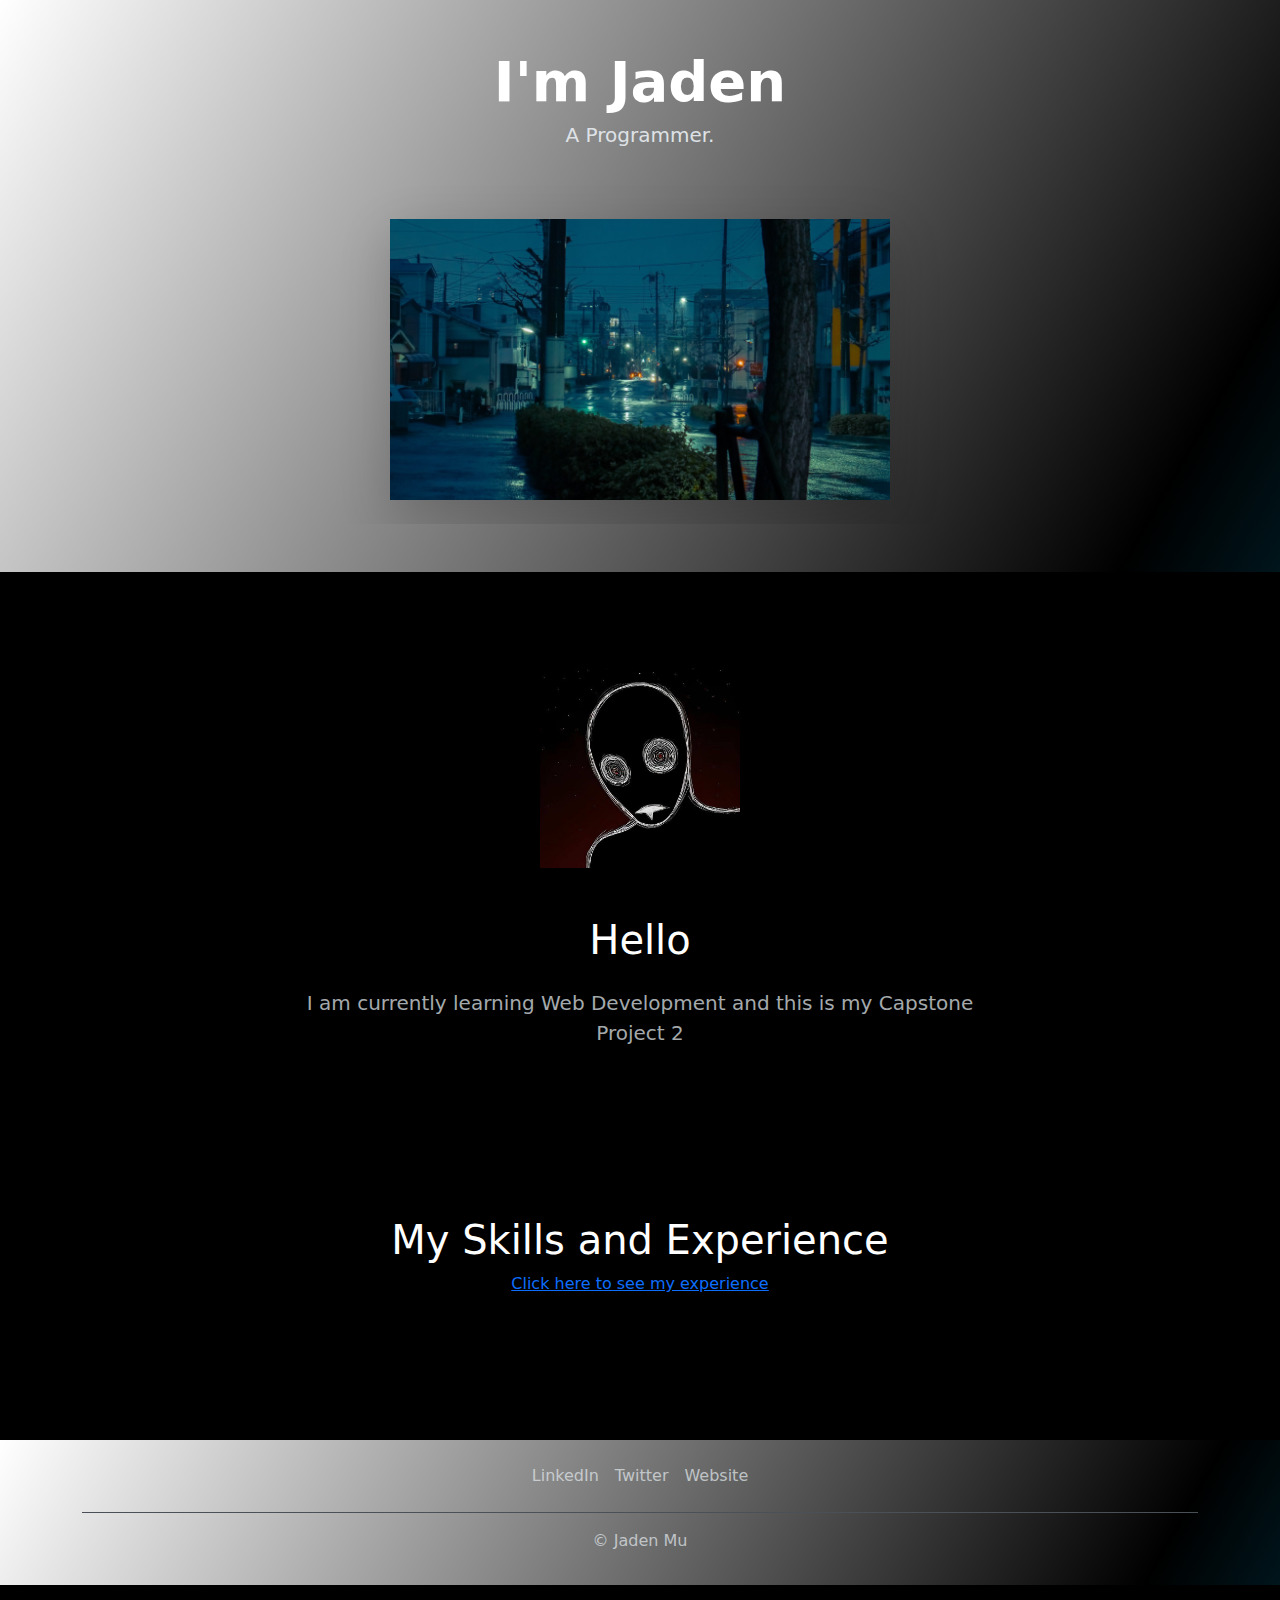
<file: index.html>
<!DOCTYPE html>
<html lang="en" data-bs-theme="dark">
  <head>
    <meta charset="UTF-8" />
    <meta name="viewport" content="width=device-width, initial-scale=1.0" />
    <title>Jaden Mu</title>
    <link
      href="https://cdn.jsdelivr.net/npm/bootstrap@5.3.3/dist/css/bootstrap.min.css"
      rel="stylesheet"
      integrity="sha384-QWTKZyjpPEjISv5WaRU9OFeRpok6YctnYmDr5pNlyT2bRjXh0JMhjY6hW+ALEwIH"
      crossorigin="anonymous"
    />
    <link rel="stylesheet" href="./style.css" />
  </head>
  <body>
    <section id="hero-section" class="gradient-background">
      <div class="px-4 py-5 text-center">
        <h1 class="display-4 fw-bold text-body-emphasis">I'm Jaden</h1>
        <div class="col-lg-6 mx-auto">
          <h2 class="lead mb-4">A Programmer.</h2>
        </div>
        <div class="overflow-hidden">
          <div class="container px-5 pt-5 text-center">
            <img
              src="assets/images/IMG-6113.JPG"
              class="img-fluid shadow-lg mb-4"
              alt="self image"
              width="500"
              height="700"
              loading="lazy"
            />
          </div>
        </div>
      </div>
    </section>
    <section id="about-section">
      <div class="container my-5">
        <div class="p-5 text-center">
          <div class="gap-2 mb-5">
            <img
              src="assets/images/IMG_9298.jpg"
              width="200px"
              height="200px "
            />
          </div>
          <h1 class="text-body-emphasis">Hello</h1>
          <p class="col-lg-8 mx-auto fs-5 text-muted m-4">
            I am currently learning Web Development and this is my Capstone
            Project 2
          </p>
        </div>
      </div>
      <div class="container my-5">
        <div class="p-5 text-center">
          <div class="gap-2 mb-5">
            <h1 class="text-body-emphasis text-center">My Skills and Experience</h1>
            <a href="./experience/experience.html" class="link-primary m-4">Click here to see my experience</a>
      </div>
    </section>

    <section id="contact-me" class="gradient-background">
        <div class="container">
            <footer class="py-3 my-4">
              <ul class="nav justify-content-center border-bottom pb-3 mb-3">
                <li class="nav-item"><a href="#" class="nav-link px-2 text-body-secondary">LinkedIn</a></li>
                <li class="nav-item"><a href="#" class="nav-link px-2 text-body-secondary">Twitter</a></li>
                <li class="nav-item"><a href="#" class="nav-link px-2 text-body-secondary">Website</a></li>
              </ul>
              <p class="text-center text-body-secondary">© Jaden Mu</p>
            </footer>
          </div>
    </section>
  </body>
</html>
</file>
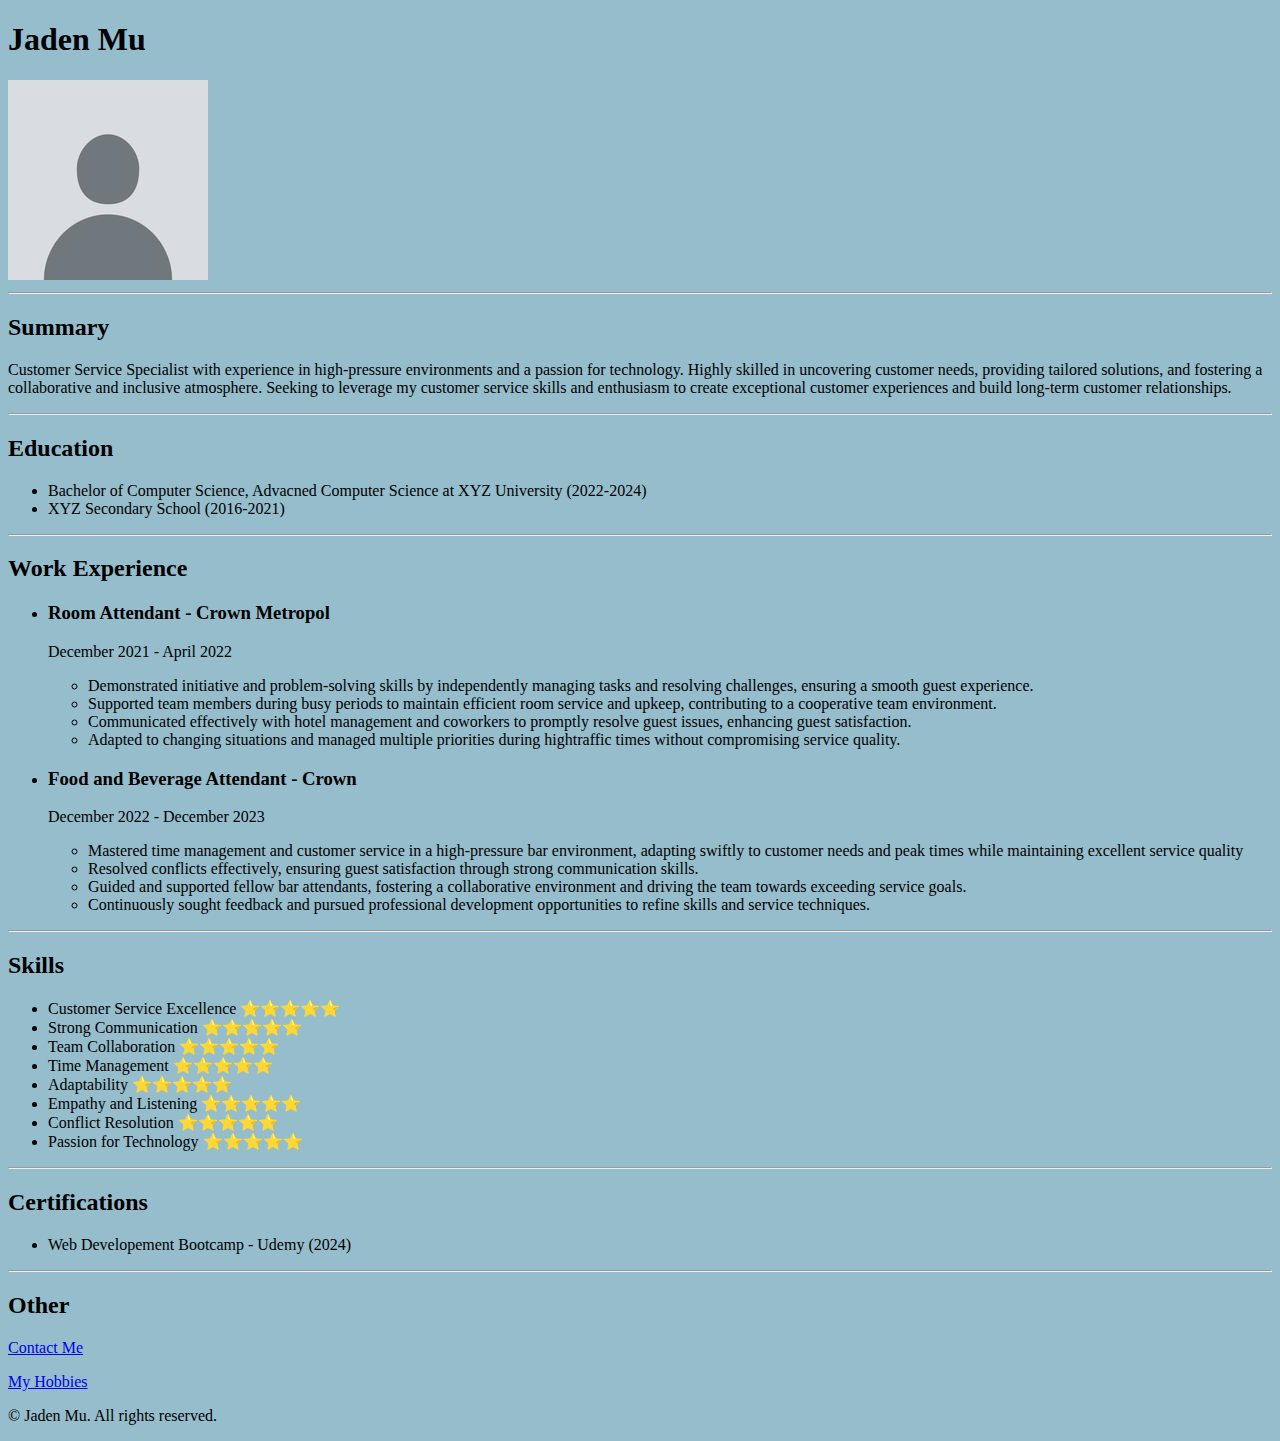
<file: experience/experience.html>
<!DOCTYPE html>
<html lang="en" style="background: rgb(150, 189, 204)">
  <head>
    <meta charset="UTF-8" />
    <meta name="viewport" content="width=device-width, initial-scale=1.0" />
    <title>Resume</title>
  </head>
  <body>
    <h1>Jaden Mu</h1>

    <img src="./assets/images/profile-photo.png" alt="Default profile photo"/>

    <hr />

    <h2>Summary</h2>
    <p>
      Customer Service Specialist with experience in high-pressure environments
      and a passion for technology. Highly skilled in uncovering customer needs,
      providing tailored solutions, and fostering a collaborative and inclusive
      atmosphere. Seeking to leverage my customer service skills and enthusiasm
      to create exceptional customer experiences and build long-term customer
      relationships.
    </p>

    <hr />

    <h2>Education</h2>

    <p>
        <ul>
            <li>Bachelor of Computer Science, Advacned Computer Science at XYZ University (2022-2024)</li>
            <li>XYZ Secondary School (2016-2021)</li>
        </ul>
    </p>

    <hr />

    <h2>Work Experience</h2>

    <ul>
        <li>
            <h3>Room Attendant - Crown Metropol</h3>
            <p>
              December 2021 - April 2022  
            </p>
            <ul>
                <li>
                    Demonstrated initiative and problem-solving skills by independently managing
                    tasks and resolving challenges, ensuring a smooth guest experience.
                </li>
                <li>
                    Supported team members during busy periods to maintain efficient room service
                    and upkeep, contributing to a cooperative team environment.
                </li>
                <li>
                    Communicated effectively with hotel management and coworkers to promptly
                    resolve guest issues, enhancing guest satisfaction.
                </li>
                <li>
                    Adapted to changing situations and managed multiple priorities during hightraffic times 
                    without compromising service quality.
                </li>
            </ul>
        </li>
        <li>
            <h3>Food and Beverage Attendant - Crown</h3>
            <p>
              December 2022 - December 2023  
            </p>
            <ul>
                <li>
                    Mastered time management and customer service in a high-pressure bar
                    environment, adapting swiftly to customer needs and peak times while
                    maintaining excellent service quality
                <li>
                    Resolved conflicts effectively, ensuring guest satisfaction through strong
                    communication skills.
                </li>
                <li>
                    Guided and supported fellow bar attendants, fostering a collaborative
                    environment and driving the team towards exceeding service goals.
                </li>
                <li>
                    Continuously sought feedback and pursued professional development
                    opportunities to refine skills and service techniques.
                </li>
            </ul>
        </li>
    </ul>

    <hr />

    <h2>Skills</h2>

    <ul>
        <li>Customer Service Excellence ⭐️⭐️⭐️⭐️⭐️</li>
        <li>Strong Communication ⭐️⭐️⭐️⭐️⭐️</li>
        <li>Team Collaboration ⭐️⭐️⭐️⭐️⭐️</li>
        <li>Time Management ⭐️⭐️⭐️⭐️⭐️</li>
        <li>Adaptability ⭐️⭐️⭐️⭐️⭐️</li>
        <li>Empathy and Listening ⭐️⭐️⭐️⭐️⭐️</li>
        <li>Conflict Resolution ⭐️⭐️⭐️⭐️⭐️</li>
        <li>Passion for Technology ⭐️⭐️⭐️⭐️⭐️</li>
    </ul>

    <hr />

    <h2>Certifications</h2>

    <ul>
        <li>Web Developement Bootcamp - Udemy (2024)</li>
    </ul>

    <hr />

    <h2>Other</h2>
    <p>
        <a href="./public/contact-me.html">Contact Me</a>
    </p>
    <p>
        <a href="./public/hobbies.html">My Hobbies</a>
    </p>

    <footer>
        <p>© Jaden Mu. All rights reserved.</p>
    </footer>
  </body>
</html>
</file>
<file: style.css>
.gradient-background {
  background: linear-gradient(300deg, #00bfff, black, white);
  background-size: 180% 180%;
  animation: gradient-animation 18s ease infinite;
}

@keyframes gradient-animation {
  0% {
    background-position: 0% 50%;
  }
  50% {
    background-position: 100% 50%;
  }
  100% {
    background-position: 0% 50%;
  }
}

body {
    background-color: black;
}
</file>
